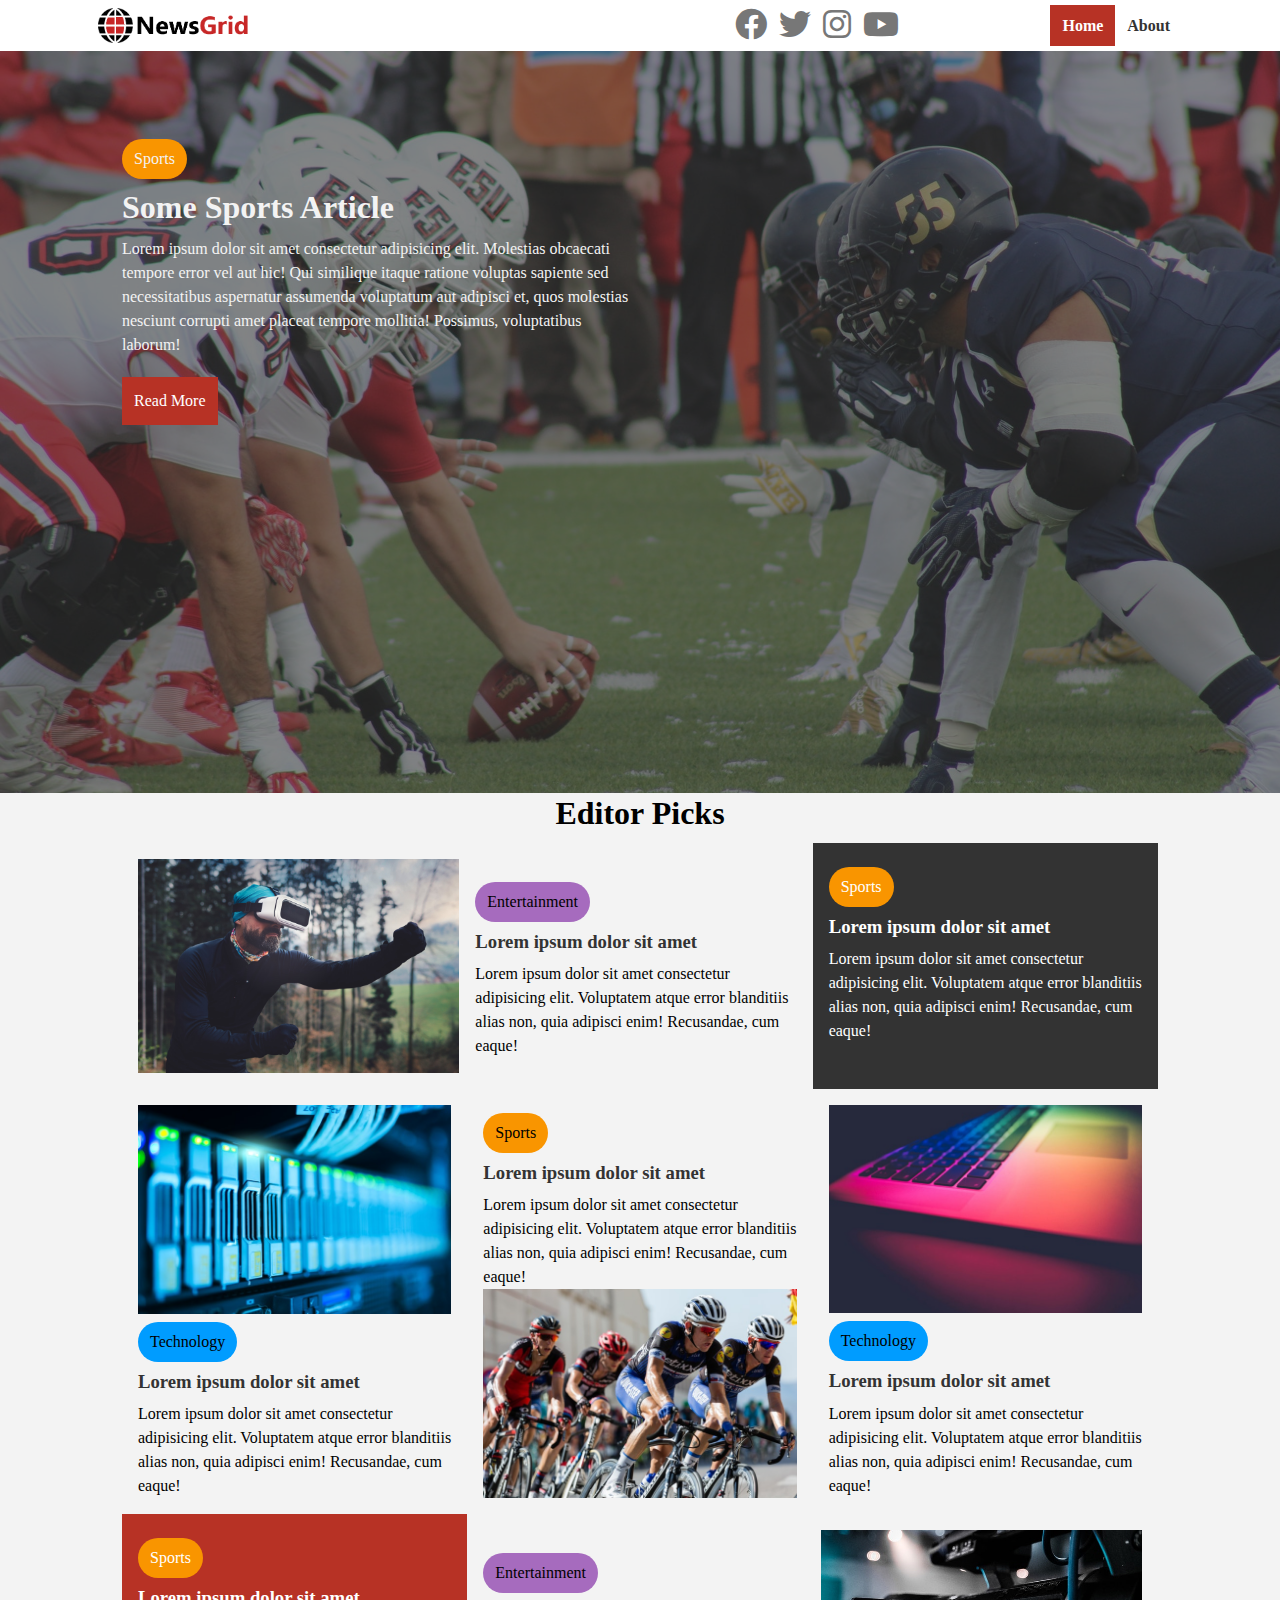
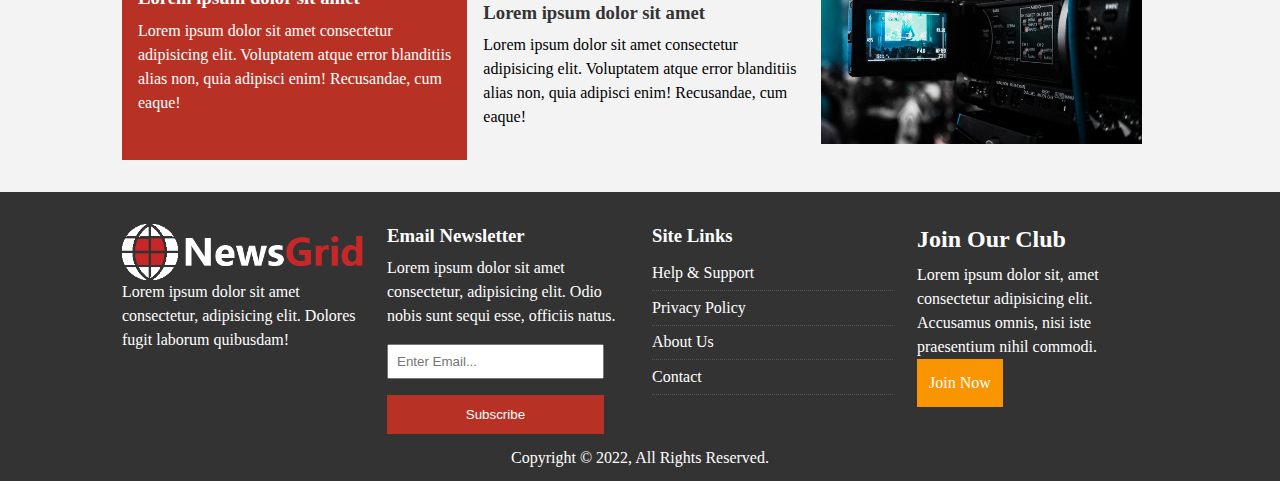
<file: index.html>
<html lang="en">
  <head>
    <meta charset="UTF-8" />
    <meta http-equiv="X-UA-Compatible" content="IE=edge" />
    <meta name="viewport" content="width=device-width, initial-scale=1.0" />
    <title>Home | ABC News</title>
    <link rel="stylesheet" href="css/style.css" />
    <link
      rel="stylesheet"
      media="screen and (max-width:768px)"
      href="css/mobile.css"
    />
    <link rel="stylesheet" href="css/all.css" />
    <link rel="shortcut icon" type="image/x-icon" href="myicon.ico" />
  </head>
  <body>
    <nav id="navbar">
      <div class="container">
        <img
          src="/resources/image_resources/logo.png"
          alt="NewsGrid Logo"
          class="logo"
        />
        <div class="social">
          <a href="http://facebook.com" target="_blank"
            ><i class="fab fa-facebook fa-2x"></i
          ></a>
          <a href="http://twitter.com" target="_blank"
            ><i class="fab fa-twitter fa-2x"></i
          ></a>
          <a href="http://instagram.com" target="_blank"
            ><i class="fab fa-instagram fa-2x"></i
          ></a>
          <a href="http://youtube.com" target="_blank"
            ><i class="fab fa-youtube fa-2x"></i
          ></a>
        </div>
        <ul>
          <li><a href="index.html" class="current">Home</a></li>
          <li><a href="about.html">About</a></li>
        </ul>
      </div>
    </nav>

    <!-- Showcase content -->
    <header id="showcase">
      <div class="container">
        <div class="showcase-container">
          <div class="showcase-content">
            <div class="category category-sports">Sports</div>
            <h1>Some Sports Article</h1>
            <p>
              Lorem ipsum dolor sit amet consectetur adipisicing elit. Molestias obcaecati tempore error vel aut hic! Qui similique itaque ratione voluptas sapiente sed necessitatibus aspernatur assumenda voluptatum aut adipisci et, quos molestias nesciunt corrupti amet placeat tempore mollitia! Possimus, voluptatibus laborum!
            </p>
            <a href="article.html" class="btn btn-primary">Read More</a>
          </div>
        </div>
      </div>
    </header>

    <section id="home-articles">
      <div class="container">
        <h2 class="l-heading c-heading">Editor Picks</h2>
        <div class="articles-container">
          <article class="card">
            <img src="/resources/image_resources/articles/ent1.jpg" alt="" />
            <div>
              <div class="category category-ent">Entertainment</div>

              <h3><a href="article.html">Lorem ipsum dolor sit amet</a></h3>

              <p>
                Lorem ipsum dolor sit amet consectetur adipisicing elit.
                Voluptatem atque error blanditiis alias non, quia adipisci enim!
                Recusandae, cum eaque!
              </p>
            </div>
          </article>

          <article class="card bg-dark">
            
              <div class="category category-sports">Sports</div>

              <h3><a href="article.html">Lorem ipsum dolor sit amet</a></h3>

              <p>
                Lorem ipsum dolor sit amet consectetur adipisicing elit.
                Voluptatem atque error blanditiis alias non, quia adipisci enim!
                Recusandae, cum eaque!
              </p>
            
          </article>

          <article class="card">
            <img src="/resources/image_resources/articles/tech1.jpg" alt="">
            <div class="category category-tech">Technology</div>

            <h3><a href="article.html">Lorem ipsum dolor sit amet</a></h3>

            <p>
              Lorem ipsum dolor sit amet consectetur adipisicing elit.
              Voluptatem atque error blanditiis alias non, quia adipisci enim!
              Recusandae, cum eaque!
            </p>
          
        </article>

        <article class="card">
          
          <div class="category category-sports">Sports</div>

          <h3><a href="article.html">Lorem ipsum dolor sit amet</a></h3>

          <p>
            Lorem ipsum dolor sit amet consectetur adipisicing elit.
            Voluptatem atque error blanditiis alias non, quia adipisci enim!
            Recusandae, cum eaque!
          </p>

          <img src="/resources/image_resources/articles/sports1.jpg" alt="">
        
      </article>

      <article class="card">
        <img src="/resources/image_resources/articles/tech2.jpg" alt="">
        <div class="category category-tech">Technology</div>

        <h3><a href="article.html">Lorem ipsum dolor sit amet</a></h3>

        <p>
          Lorem ipsum dolor sit amet consectetur adipisicing elit.
          Voluptatem atque error blanditiis alias non, quia adipisci enim!
          Recusandae, cum eaque!
        </p>
        </article>

        <article class="card bg-primary">
            
          <div class="category category-sports">Sports</div>

          <h3><a href="article.html">Lorem ipsum dolor sit amet</a></h3>

          <p>
            Lorem ipsum dolor sit amet consectetur adipisicing elit.
            Voluptatem atque error blanditiis alias non, quia adipisci enim!
            Recusandae, cum eaque!
          </p>
        
      </article>

      <article class="card">
        
        <div>

          <div class="category category-ent">Entertainment</div>
          
          <h3><a href="article.html">Lorem ipsum dolor sit amet</a></h3>
          
          <p>
            Lorem ipsum dolor sit amet consectetur adipisicing elit.
            Voluptatem atque error blanditiis alias non, quia adipisci enim!
            Recusandae, cum eaque!
          </p>
        </div>
          <img src="/resources/image_resources/articles/ent2.jpg" alt="" />
        
      </article>

      
        </div>
      </div>

      
    </section>


    <!-- footer -->
    <footer id="main-footer">
      <div class="container footer-container">
        <div>
          <img src="/resources/image_resources/logo_light.png" class="logo-light" alt="">
          <p>Lorem ipsum dolor sit amet consectetur, adipisicing elit. Dolores fugit laborum quibusdam!</p>
        </div>

        <div>
          <h3>Email Newsletter</h3>
          <p>Lorem ipsum dolor sit amet consectetur, adipisicing elit. Odio nobis sunt sequi esse, officiis natus.
         </p>
          <form action="">
            <input type="email" placeholder="Enter Email...">
            <input type="submit" value="Subscribe" class="btn btn-primary">
          </form>
        </div>
        
        <div>
          <h3>Site Links</h3>
          <ul class="list">
            <li><a href="#">Help & Support</a></li>
            <li><a href="#">Privacy Policy</a></li>
            <li><a href="#">About Us</a></li>
            <li><a href="#">Contact</a></li>
        </ul>

        </div>
          
        <div>
          <h2>Join Our Club</h2>
          <p>Lorem ipsum dolor sit, amet consectetur adipisicing elit. Accusamus omnis, nisi iste praesentium nihil commodi.</p>
          <a href="#" class="btn btn-secondry">Join Now</a>
        </div>

        
        <div>
          <p>Copyright &copy; 2022, All Rights 
            Reserved.
          </p>
        </div>
      </div>
    </footer>

  </body>
</html>
</file>
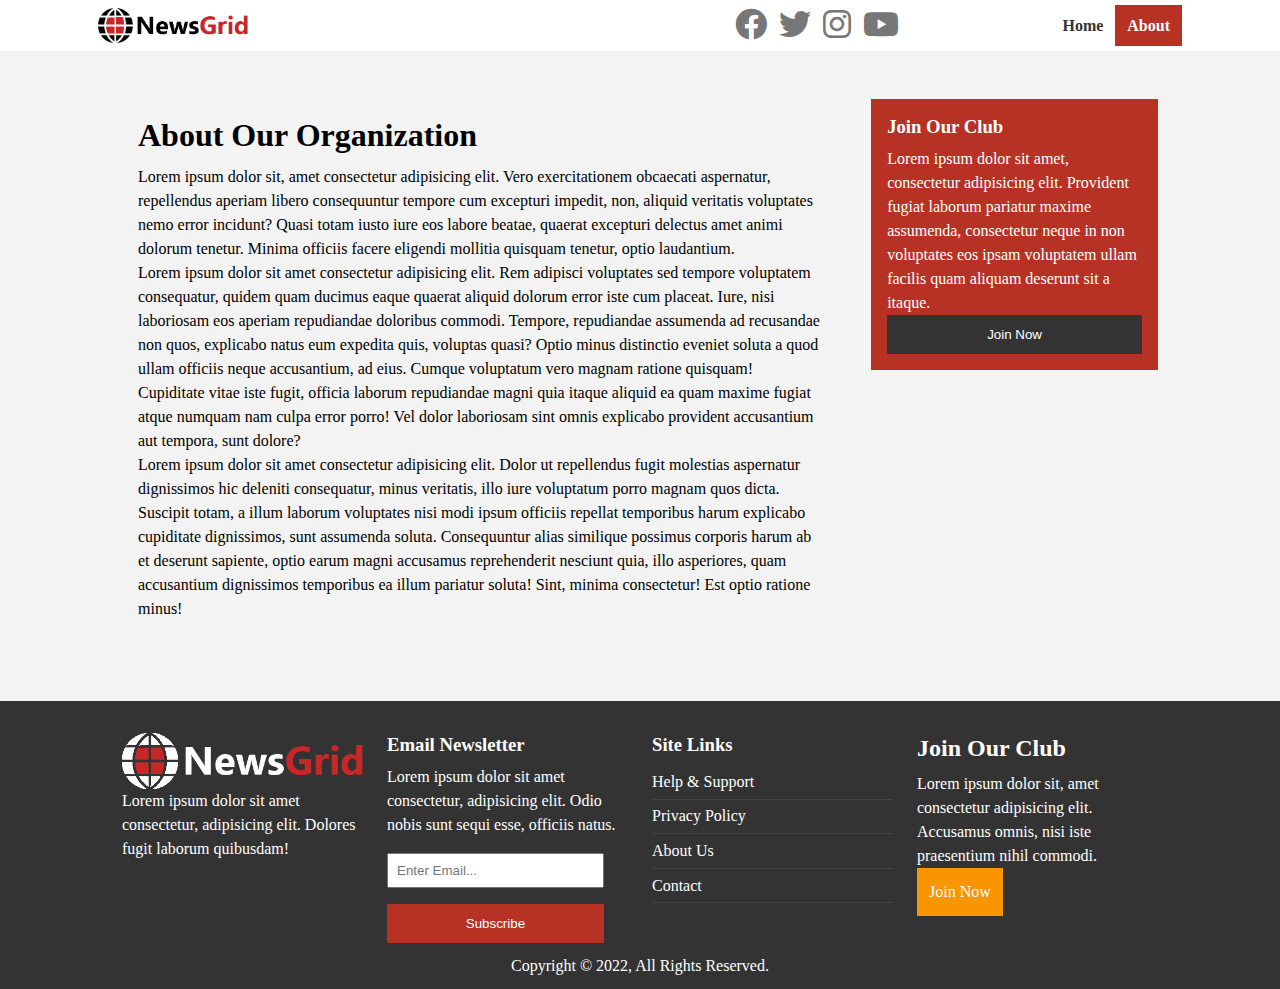
<file: about.html>
<html lang="en">
  <head>
    <meta charset="UTF-8" />
    <meta http-equiv="X-UA-Compatible" content="IE=edge" />
    <meta name="viewport" content="width=device-width, initial-scale=1.0" />
    <title>About | ABC News</title>
    <link rel="stylesheet" href="css/style.css" />
    <link rel="stylesheet" media="screen and (max-width:768px)" href="css/mobile.css"/>
    <link rel="stylesheet" href="css/all.css" />
    <link rel="shortcut icon" type="image/x-icon" href="myicon.ico" />
  </head>
  <body>
    <nav id="navbar">
      <div class="container">
        <img
          src="/resources/image_resources/logo.png"
          alt="NewsGrid Logo"
          class="logo"
        />
        <div class="social">
          <a href="http://facebook.com" target="_blank"
            ><i class="fab fa-facebook fa-2x"></i
          ></a>
          <a href="http://twitter.com" target="_blank"
            ><i class="fab fa-twitter fa-2x"></i
          ></a>
          <a href="http://instagram.com" target="_blank"
            ><i class="fab fa-instagram fa-2x"></i
          ></a>
          <a href="http://youtube.com" target="_blank"
            ><i class="fab fa-youtube fa-2x"></i
          ></a>
        </div>
        <ul>
          <li><a href="index.html" >Home</a></li>
          <li><a href="about.html" class="current">About</a></li>
        </ul>
      </div>
    </nav>

    <section id="about">
      <div class="container">
        <div class="page-container py-2">

          <article class="card">

            <h1 class="l-heading">About Our Organization</h1>
            <p>Lorem ipsum dolor sit, amet consectetur adipisicing elit. Vero exercitationem obcaecati aspernatur, repellendus aperiam libero consequuntur tempore cum excepturi impedit, non, aliquid veritatis voluptates nemo error incidunt? Quasi totam iusto iure eos labore beatae, quaerat excepturi delectus amet animi dolorum tenetur. Minima officiis facere eligendi mollitia quisquam tenetur, optio laudantium.</p>
            <p>Lorem ipsum dolor sit amet consectetur adipisicing elit. Rem adipisci voluptates sed tempore voluptatem consequatur, quidem quam ducimus eaque quaerat aliquid dolorum error iste cum placeat. Iure, nisi laboriosam eos aperiam repudiandae doloribus commodi. Tempore, repudiandae assumenda ad recusandae non quos, explicabo natus eum expedita quis, voluptas quasi? Optio minus distinctio eveniet soluta a quod ullam officiis neque accusantium, ad eius. Cumque voluptatum vero magnam ratione quisquam! Cupiditate vitae iste fugit, officia laborum repudiandae magni quia itaque aliquid ea quam maxime fugiat atque numquam nam culpa error porro! Vel dolor laboriosam sint omnis explicabo provident accusantium aut tempora, sunt dolore?
            </p>
            <p>Lorem ipsum dolor sit amet consectetur adipisicing elit. Dolor ut repellendus fugit molestias aspernatur dignissimos hic deleniti consequatur, minus veritatis, illo iure voluptatum porro magnam quos dicta. Suscipit totam, a illum laborum voluptates nisi modi ipsum officiis repellat temporibus harum explicabo cupiditate dignissimos, sunt assumenda soluta. Consequuntur alias similique possimus corporis harum ab et deserunt sapiente, optio earum magni accusamus reprehenderit nesciunt quia, illo asperiores, quam accusantium dignissimos temporibus ea illum pariatur soluta! Sint, minima consectetur! Est optio ratione minus!</p>
          </article>
          <div class="card bg-primary">
            <h3>Join Our Club</h3>
            <p>Lorem ipsum dolor sit amet, consectetur adipisicing elit. Provident fugiat laborum pariatur maxime assumenda, consectetur neque in non voluptates eos ipsam voluptatem ullam facilis quam aliquam deserunt sit a itaque.</p>
            <input type="submit" class="btn-block btn btn-dark" value="Join Now">
          </div>
        </div>
      </div>
    </section>

    <!-- footer -->
    <footer id="main-footer">
      <div class="container footer-container">
        <div>
          <img src="/resources/image_resources/logo_light.png" class="logo-light" alt="">
          <p>Lorem ipsum dolor sit amet consectetur, adipisicing elit. Dolores fugit laborum quibusdam!</p>
        </div>

        <div>
          <h3>Email Newsletter</h3>
          <p>Lorem ipsum dolor sit amet consectetur, adipisicing elit. Odio nobis sunt sequi esse, officiis natus.
         </p>
          <form action="">
            <input type="email" placeholder="Enter Email...">
            <input type="submit" value="Subscribe" class="btn btn-primary">
          </form>
        </div>
        
        <div>
          <h3>Site Links</h3>
          <ul class="list">
            <li><a href="#">Help & Support</a></li>
            <li><a href="#">Privacy Policy</a></li>
            <li><a href="#">About Us</a></li>
            <li><a href="#">Contact</a></li>
        </ul>

        </div>
          
        <div>
          <h2>Join Our Club</h2>
          <p>Lorem ipsum dolor sit, amet consectetur adipisicing elit. Accusamus omnis, nisi iste praesentium nihil commodi.</p>
          <a href="#" class="btn btn-secondry">Join Now</a>
        </div>

        
        <div>
          <p>Copyright &copy; 2022, All Rights 
            Reserved.
          </p>
        </div>
      </div>
    </footer>

  </body>
</html>
</file>
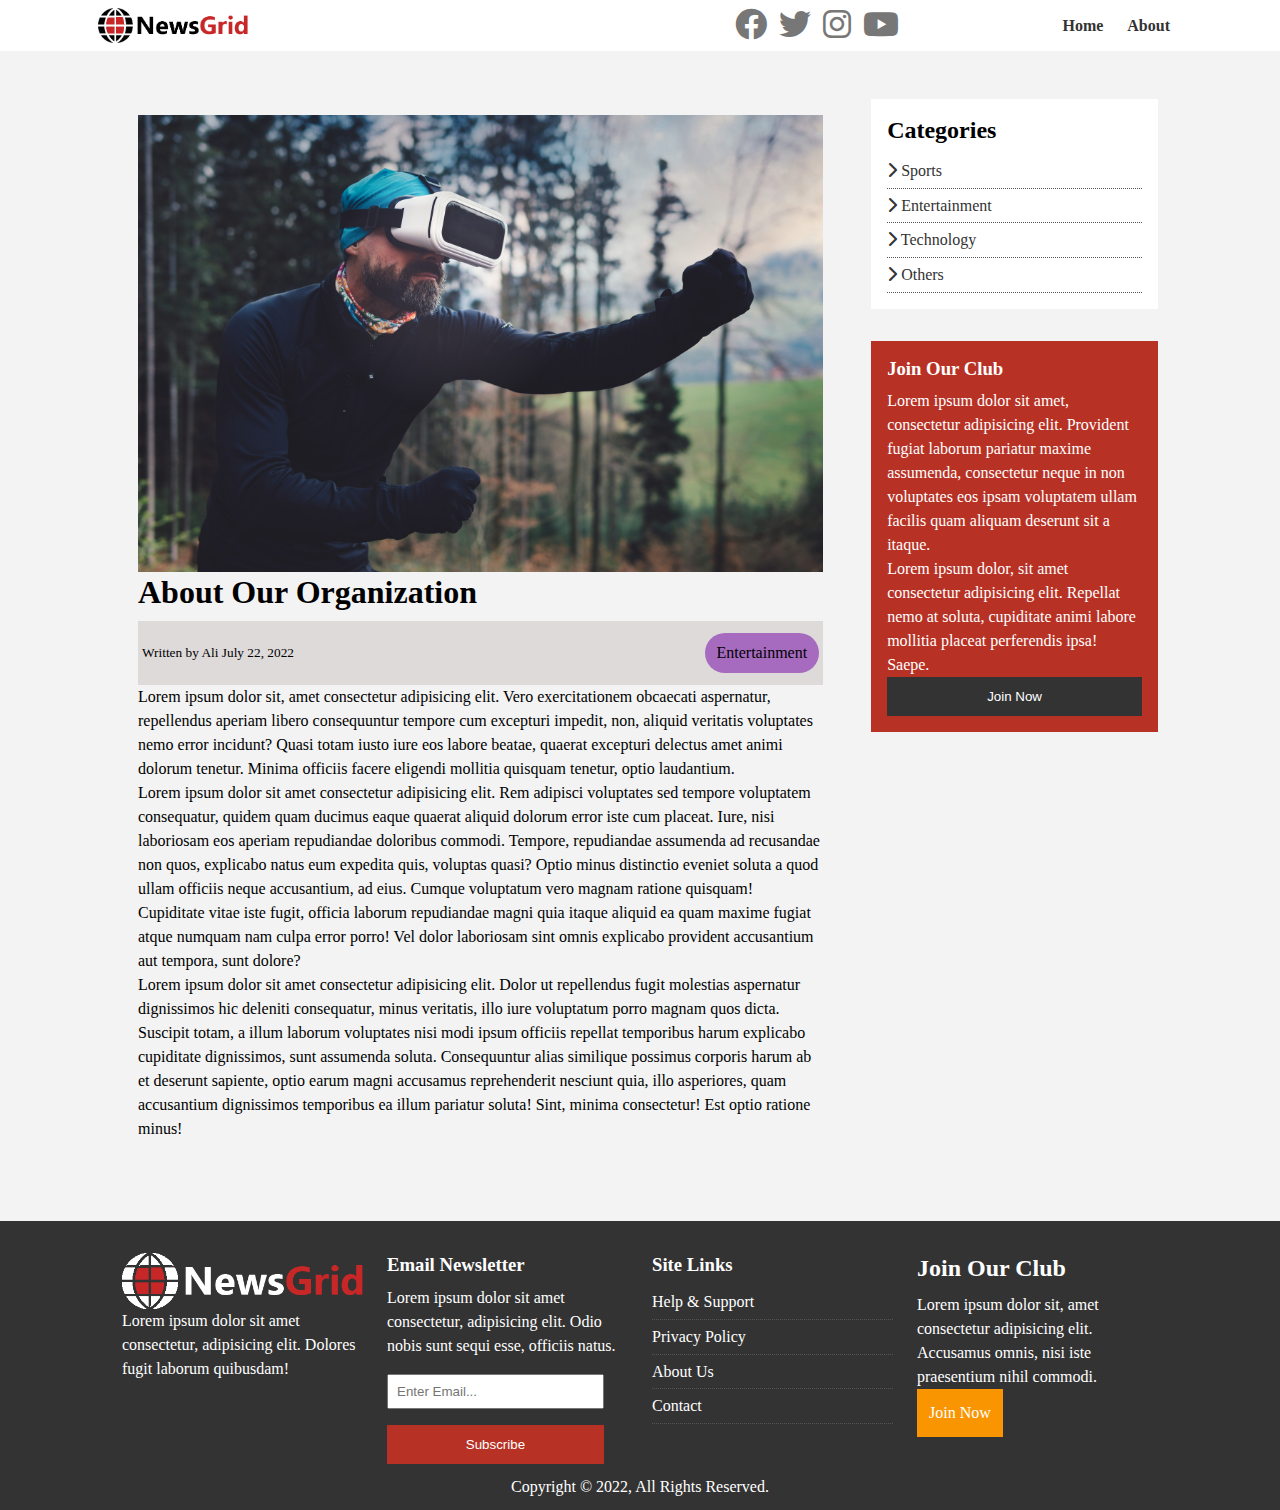
<file: article.html>
<html lang="en">
  <head>
    <meta charset="UTF-8" />
    <meta http-equiv="X-UA-Compatible" content="IE=edge" />
    <meta name="viewport" content="width=device-width, initial-scale=1.0" />
    <title>Latest News| ABC News</title>
    <link rel="stylesheet" href="css/style.css" />
    <link
      rel="stylesheet"
      media="screen and (max-width:768px)"
      href="css/mobile.css"
    />
    <link rel="stylesheet" href="css/all.css" />
    <link rel="shortcut icon" type="image/x-icon" href="myicon.ico" />
  </head>
  <body>
    <nav id="navbar">
      <div class="container">
        <img
          src="/resources/image_resources/logo.png"
          alt="NewsGrid Logo"
          class="logo"
        />
        <div class="social">
          <a href="http://facebook.com" target="_blank"
            ><i class="fab fa-facebook fa-2x"></i
          ></a>
          <a href="http://twitter.com" target="_blank"
            ><i class="fab fa-twitter fa-2x"></i
          ></a>
          <a href="http://instagram.com" target="_blank"
            ><i class="fab fa-instagram fa-2x"></i
          ></a>
          <a href="http://youtube.com" target="_blank"
            ><i class="fab fa-youtube fa-2x"></i
          ></a>
        </div>
        <ul>
          <li><a href="index.html" >Home</a></li>
          <li><a href="about.html" >About</a></li>
        </ul>
      </div>
    </nav>

    <section id="article">
      <div class="container">
        <div class="page-container py-2">

          <article class="card">
            <img src="/resources/image_resources/articles/ent1.jpg" alt="">
            <h1 class="l-heading">About Our Organization</h1>
            <div class="meta">
              <small><i class="fas fas-user"></i>Written by Ali July 22, 2022</small>
              <div class="category category-ent">Entertainment</div>
            </div>
              <p>Lorem ipsum dolor sit, amet consectetur adipisicing elit. Vero exercitationem obcaecati aspernatur, repellendus aperiam libero consequuntur tempore cum excepturi impedit, non, aliquid veritatis voluptates nemo error incidunt? Quasi totam iusto iure eos labore beatae, quaerat excepturi delectus amet animi dolorum tenetur. Minima officiis facere eligendi mollitia quisquam tenetur, optio laudantium.</p>
            <p>Lorem ipsum dolor sit amet consectetur adipisicing elit. Rem adipisci voluptates sed tempore voluptatem consequatur, quidem quam ducimus eaque quaerat aliquid dolorum error iste cum placeat. Iure, nisi laboriosam eos aperiam repudiandae doloribus commodi. Tempore, repudiandae assumenda ad recusandae non quos, explicabo natus eum expedita quis, voluptas quasi? Optio minus distinctio eveniet soluta a quod ullam officiis neque accusantium, ad eius. Cumque voluptatum vero magnam ratione quisquam! Cupiditate vitae iste fugit, officia laborum repudiandae magni quia itaque aliquid ea quam maxime fugiat atque numquam nam culpa error porro! Vel dolor laboriosam sint omnis explicabo provident accusantium aut tempora, sunt dolore?
            </p>
            <p>Lorem ipsum dolor sit amet consectetur adipisicing elit. Dolor ut repellendus fugit molestias aspernatur dignissimos hic deleniti consequatur, minus veritatis, illo iure voluptatum porro magnam quos dicta. Suscipit totam, a illum laborum voluptates nisi modi ipsum officiis repellat temporibus harum explicabo cupiditate dignissimos, sunt assumenda soluta. Consequuntur alias similique possimus corporis harum ab et deserunt sapiente, optio earum magni accusamus reprehenderit nesciunt quia, illo asperiores, quam accusantium dignissimos temporibus ea illum pariatur soluta! Sint, minima consectetur! Est optio ratione minus!</p>
          </article>

          <div class="card bg-light" id="categories">
            <h2>Categories</h2>
            <ul class="list">
              <li><a href="#"><i class="fas fa-chevron-right"></i> Sports</a></li>
              <li><a href="#"><i class="fas fa-chevron-right"></i> Entertainment</a></li>
              <li><a href="#"><i class="fas fa-chevron-right"></i> Technology</a></li>
              <li><a href="#"><i class="fas fa-chevron-right"></i> Others</a></li>
            </ul>
          </div>

          <div class="card bg-primary">
            <h3>Join Our Club</h3>
            <p>Lorem ipsum dolor sit amet, consectetur adipisicing elit. Provident fugiat laborum pariatur maxime assumenda, consectetur neque in non voluptates eos ipsam voluptatem ullam facilis quam aliquam deserunt sit a itaque.</p>
            <p>Lorem ipsum dolor, sit amet consectetur adipisicing elit. Repellat nemo at soluta, cupiditate animi labore mollitia placeat perferendis ipsa! Saepe.</p>
            <input type="submit" class="btn-block btn btn-dark" value="Join Now">
          </div>
        </div>
      </div>
    </section>

    <!-- footer -->
    <footer id="main-footer">
      <div class="container footer-container">
        <div>
          <img src="/resources/image_resources/logo_light.png" class="logo-light" alt="">
          <p>Lorem ipsum dolor sit amet consectetur, adipisicing elit. Dolores fugit laborum quibusdam!</p>
        </div>

        <div>
          <h3>Email Newsletter</h3>
          <p>Lorem ipsum dolor sit amet consectetur, adipisicing elit. Odio nobis sunt sequi esse, officiis natus.
         </p>
          <form action="">
            <input type="email" placeholder="Enter Email...">
            <input type="submit" value="Subscribe" class="btn btn-primary">
          </form>
        </div>
        
        <div>
          <h3>Site Links</h3>
          <ul class="list">
            <li><a href="#">Help & Support</a></li>
            <li><a href="#">Privacy Policy</a></li>
            <li><a href="#">About Us</a></li>
            <li><a href="#">Contact</a></li>
        </ul>

        </div>
          
        <div>
          <h2>Join Our Club</h2>
          <p>Lorem ipsum dolor sit, amet consectetur adipisicing elit. Accusamus omnis, nisi iste praesentium nihil commodi.</p>
          <a href="#" class="btn btn-secondry">Join Now</a>
        </div>

        
        <div>
          <p>Copyright &copy; 2022, All Rights 
            Reserved.
          </p>
        </div>
      </div>
    </footer>

  </body>
</html>
</file>
<file: css/style.css>
:root{
  --primary-color:#B73225;
  --secondry-color:#f99500;
  --light-color:#f3f3f3;
  --dark-color:#333;
  --max-width:1100px;

}

.category{
  --sport-color:#f99500;
  --ent-color:#a66bbe;
  --tech-color:#009cff;
}

*{
  margin: 0;
  padding: 0;
  box-sizing: border-box;
}

body{
  background: var(--light-color);
  line-height: 1.5;
  
}

a{
  color: var(--dark-color);
  text-decoration: none;
}


ul{
  list-style: none ;
}

img{
  width: 100%;
  
}

h1,h2,h3,h4,h5,h6{
  margin-bottom: .5rem;
  line-height: 1.3;
}

.category{
  display: inline-block;
  padding: 0.5rem 0.75rem;
  border-radius: 20px;
  margin: 0.5rem 0;
 
}

.category-sports{background-color: var(--sport-color)}
.category-ent{background-color: var(--ent-color)}
.category-tech{background-color: var(--tech-color)}

.btn{
  display: inline-block;
  border: none;
  padding: 0.75rem;
  color: #fff;
  

}

.btn-primary{background-color: var(--primary-color)}
.btn-secondry{background-color: var(--secondry-color)}
.btn-dark{background-color: #333}

 .btn:hover{
  opacity: 0.9;
 }  

 .btn-block{
  width: 100%;
 }

 

 .bg-dark{
  background-color: var(--dark-color);
  color: #fff;
 }

 .bg-secondry{
  background-color: var(--secondry-color);
  color: white;
 }

 .bg-primary{
  background-color: var(--primary-color);
  color: #fff;
 }

 .bg-light{
  background-color: white;
  
 }

 .bg-dark h1,
 .bg-dark h2,
 .bg-dark h3,
 .bg-dark a,
 .bg-primary h1,
 .bg-primary h2,
 .bg-primary h3,
 .bg-primary a,
 .bg-secondary h1,
 .bg-secondary h2,
 .bg-secondary h3,
 .bg-secondary a{
  color: white;
 }
 

 .py-1{padding: 1rem 0;}
 .py-2{padding: 2rem 0;}
 .py-3{padding: 3rem 0;}

 .py1{padding: 1rem;}
 .py2{padding: 2rem;}
 .py3{padding: 3rem;}

 .l-heading{
  font-size: 2rem;
 }

 .c-heading{
  text-align: center;
 }

.container{
  max-width: var(--max-width);
  margin: auto;
  padding: 0 2rem;
  overflow: hidden;

}

.card{
  /* background-color: #fff; */
  padding: 1rem;
}

#navbar{
  background-color: #fff;
  position: sticky;
  top: 0;
  z-index: 2;
}

#navbar .container{
  display: grid;
  grid-template-columns: 6fr 4fr 2fr;
  padding: 0.5rem;
  align-items: center;
}

#navbar .logo{
  width: 150px;
}

#navbar ul{
  justify-self: end;
  display: flex;
}

#navbar ul li a{
  padding: 0.75rem;
  font-weight: bold;
}

#navbar ul li a.current{
  background-color: var(--primary-color);
  color: #fff;
}

#navbar ul li a.current:hover{
  background-color: var(--light-color);
  color: var(--dark-color);
}

#navbar .social{
  justify-self: center;
 
}

#navbar .social i{
  color:#777;
  margin-right: 0.5rem;
}

/* Showcase */

#showcase{
  background-color: #333;
  position: relative;
  color: #f3f3f3;
  padding: 2rem;
 
}

#showcase:before{
  content: '';
  background: url('../resources/image_resources/featured.jpg') no-repeat center center/cover;
  position:absolute;
  top: 0;
  left: 0;
  width: 100%;
  height: 100%;
  opacity: 0.4;

}

#showcase .showcase-container{
  display: grid;
  grid-template-columns: repeat(2 ,1fr);
  justify-content: center;
  margin-top: 3rem;
}

#showcase .showcase-content{
  z-index: 1;
  height: 70vh;
}

#showcase .showcase-content p{
  margin-bottom: 20px;
}

/* Articles */

#home-articles .articles-container{
  display: grid;
  grid-template-columns: repeat(3,1fr);
}

#home-articles .articles-container >*:first-child{
  display: grid;
  grid-template-columns: repeat(2,1fr);
  grid-column: 1/ span 2;
  align-items: center;
  column-gap: 1rem;
}

#home-articles .articles-container >*:last-child{
  display: grid;
  grid-template-columns: repeat(2,1fr);
  grid-column: 2/ span 2;
  align-items: center;
  column-gap: 1rem;
  
}

#article .meta{
  display: flex;
  justify-content: space-between;
  align-items: center;
  padding: 0.25rem;
  background-color: rgb(222, 218, 218);
  
}

/* main-footer */

#main-footer{
  background-color: var(--dark-color);
  color: #fff;
}

#main-footer a{
  color: #fff;
}

.list li{
  padding: 0.3rem 0;
  border-bottom: 1px #555 dotted;
  list-style: none;
 }



#main-footer .footer-container{
  display: grid;
  grid-template-columns: repeat(4,1fr);
  column-gap: 1.5rem;
  margin-top: 2rem;
  padding-top: 2rem;
}

#main-footer .footer-container> *:last-child{
  grid-column: 1/ span 4;
  padding: 0.7rem;
  text-align: center;
}

#main-footer .footer-container input[type='email']{
  width:90%;
  padding: 0.5rem;
  margin: 1rem 0rem;
  
}
#main-footer .footer-container input[type='submit']{
  width: 90%;
}

.page-container{
  display: grid;
  grid-template-columns: 5fr 2fr;
  grid-gap: 2rem;
  margin-top: 1rem;
 
}

.page-container > *:first-child{
  grid-row: 1 /span 3;
}
</file>
<file: css/mobile.css>
#navbar .social{
  display:none;
}

#navbar .container{
  grid-template-columns: 1fr;
  grid-gap: 1.3rem;
  
}

#navbar ul,
#navbar .logo{
  justify-self: center;
  padding-bottom: 0.5rem;
}

#home-articles .articles-container{
  display: grid;
  grid-template-columns: repeat(2,1fr);
}

#home-articles .articles-container > *:first-child,
#home-articles .articles-container > *:last-child{
   grid-template-columns: 1fr;
  grid-column: 1;
}

@media (max-width:600px){
  #showcase .showcase-container,
  #home-articles .articles-container,
  #main-footer .footer-container{
    grid-template-columns: 1fr;
    grid-gap: 1rem;
  }


#main-footer .footer-container>*:last-child{
grid-column: 1;
}

#main-footer .logo-light{
  width:50%;
}

#main-footer .footer-container >*{
  border-bottom: 2px #444 dotted;
  padding: 0.5rem;
}

#main-footer .footer-container> *:last-child,
#main-footer .footer-container> *:nth-child(3),
#main-footer .footer-container> *:nth-child(4)
{
  border: none;
}

.page-container{
  grid-template-columns: 1fr;
  grid-gap: 2rem;
  margin-top: 1rem;
  text-align: center;
 
}
}
</file>
